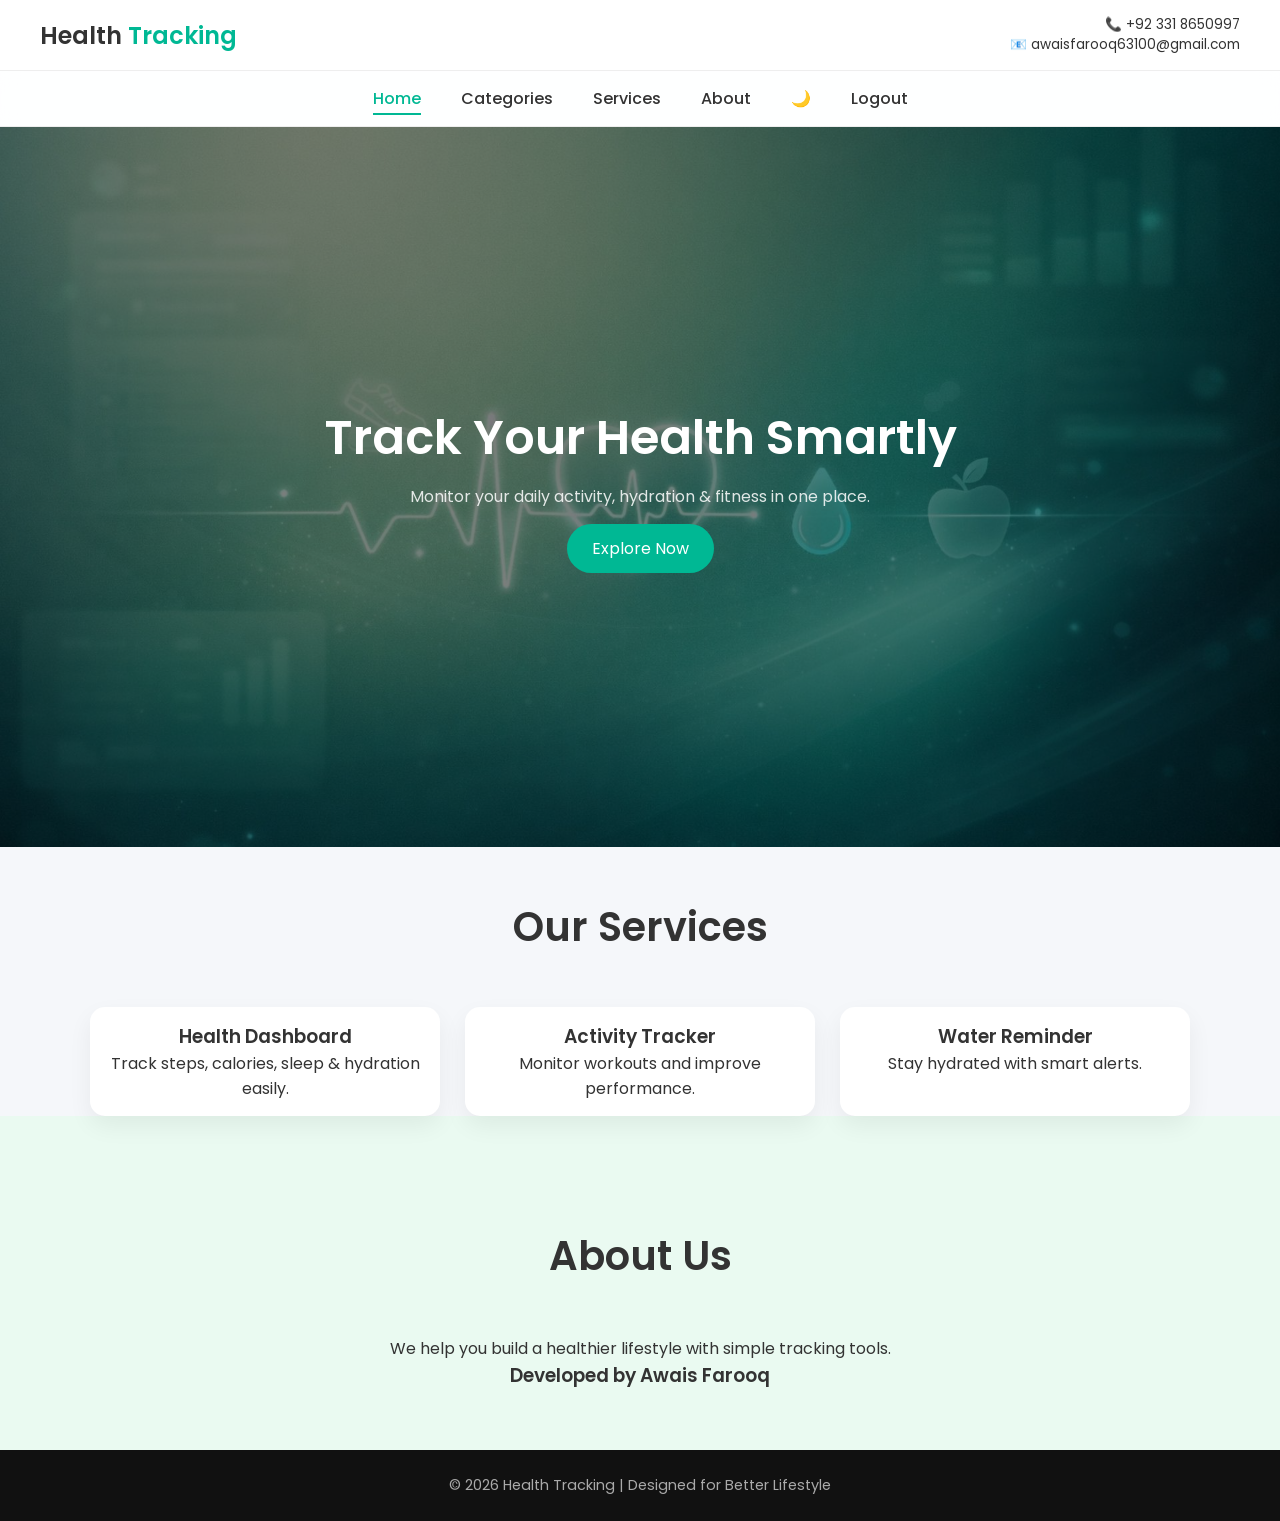
<file: index.html>
<!DOCTYPE html>

<html lang="en">
<head>
  <meta charset="UTF-8">
  <meta name="viewport" content="width=device-width, initial-scale=1.0">
  <title>Health Tracking</title>

  <link rel="stylesheet" href="css/style.css">
</head>

<body>

<!-- ✅ FIXED: Loader hidden by default -->

<div id="skeleton-loader" style="display: hidden-loader;">
  <div class="skeleton-header"></div>

  <div class="skeleton-grid">
    <div class="skeleton-box"></div>
    <div class="skeleton-box"></div>
    <div class="skeleton-box"></div>
    <div class="skeleton-box"></div>
    <div class="skeleton-box"></div>
    <div class="skeleton-box"></div>
  </div>
</div>

<header id="headtop">
  <div id="logo">
    <h2>Health <span>Tracking</span></h2>
  </div>

  <div id="address">
    <p>📞 +92 331 8650997</p>
    <p>📧 awaisfarooq63100@gmail.com</p>
  </div>
</header>

<nav id="navigation">
  <ul>
    <li><a href="index.html">Home</a></li>
    <li><a href="html/categoriges.html">Categories</a></li>
    <li><a href="html/service.html">Services</a></li>
    <li><a href="html/aboutus.html">About</a></li>
    <li><a href="#" onclick="toggleDarkMode()" id="themeIcon">🌙</a></li>
    <li><a href="html/login.html" onclick="logout()">Logout</a></li>
  </ul>
</nav>

<!-- HERO -->

<section id="home">
  <div class="hero-content">
    <h1>Track Your Health Smartly</h1>
    <p>Monitor your daily activity, hydration & fitness in one place.</p>
    <a href="html/categoriges.html" class="btn">Explore Now</a>
  </div>
</section>

<!-- SERVICES -->

<section id="shop">

  <h2 class="section-title">Our Services</h2>

  <div class="cards-grid">

<div class="card">
  <div class="card-content">
    <h3>Health Dashboard</h3>
    <p>Track steps, calories, sleep & hydration easily.</p>
  </div>
</div>

<div class="card">
  <div class="card-content">
    <h3>Activity Tracker</h3>
    <p>Monitor workouts and improve performance.</p>
  </div>
</div>

<div class="card">
  <div class="card-content">
    <h3>Water Reminder</h3>
    <p>Stay hydrated with smart alerts.</p>
  </div>
</div>

  </div>

</section>

<!-- ABOUT -->

<section id="about_us">
  <h2 class="section-title">About Us</h2>

  <p class="about-text">
    We help you build a healthier lifestyle with simple tracking tools.
  </p>

  <h3 class="developer">Developed by Awais Farooq</h3>
</section>

<!-- FOOTER -->

<footer class="footer">
  <p>© 2026 Health Tracking | Designed for Better Lifestyle</p>
</footer>

<script src="js/script.js"></script>

</body>
</html>
</file>
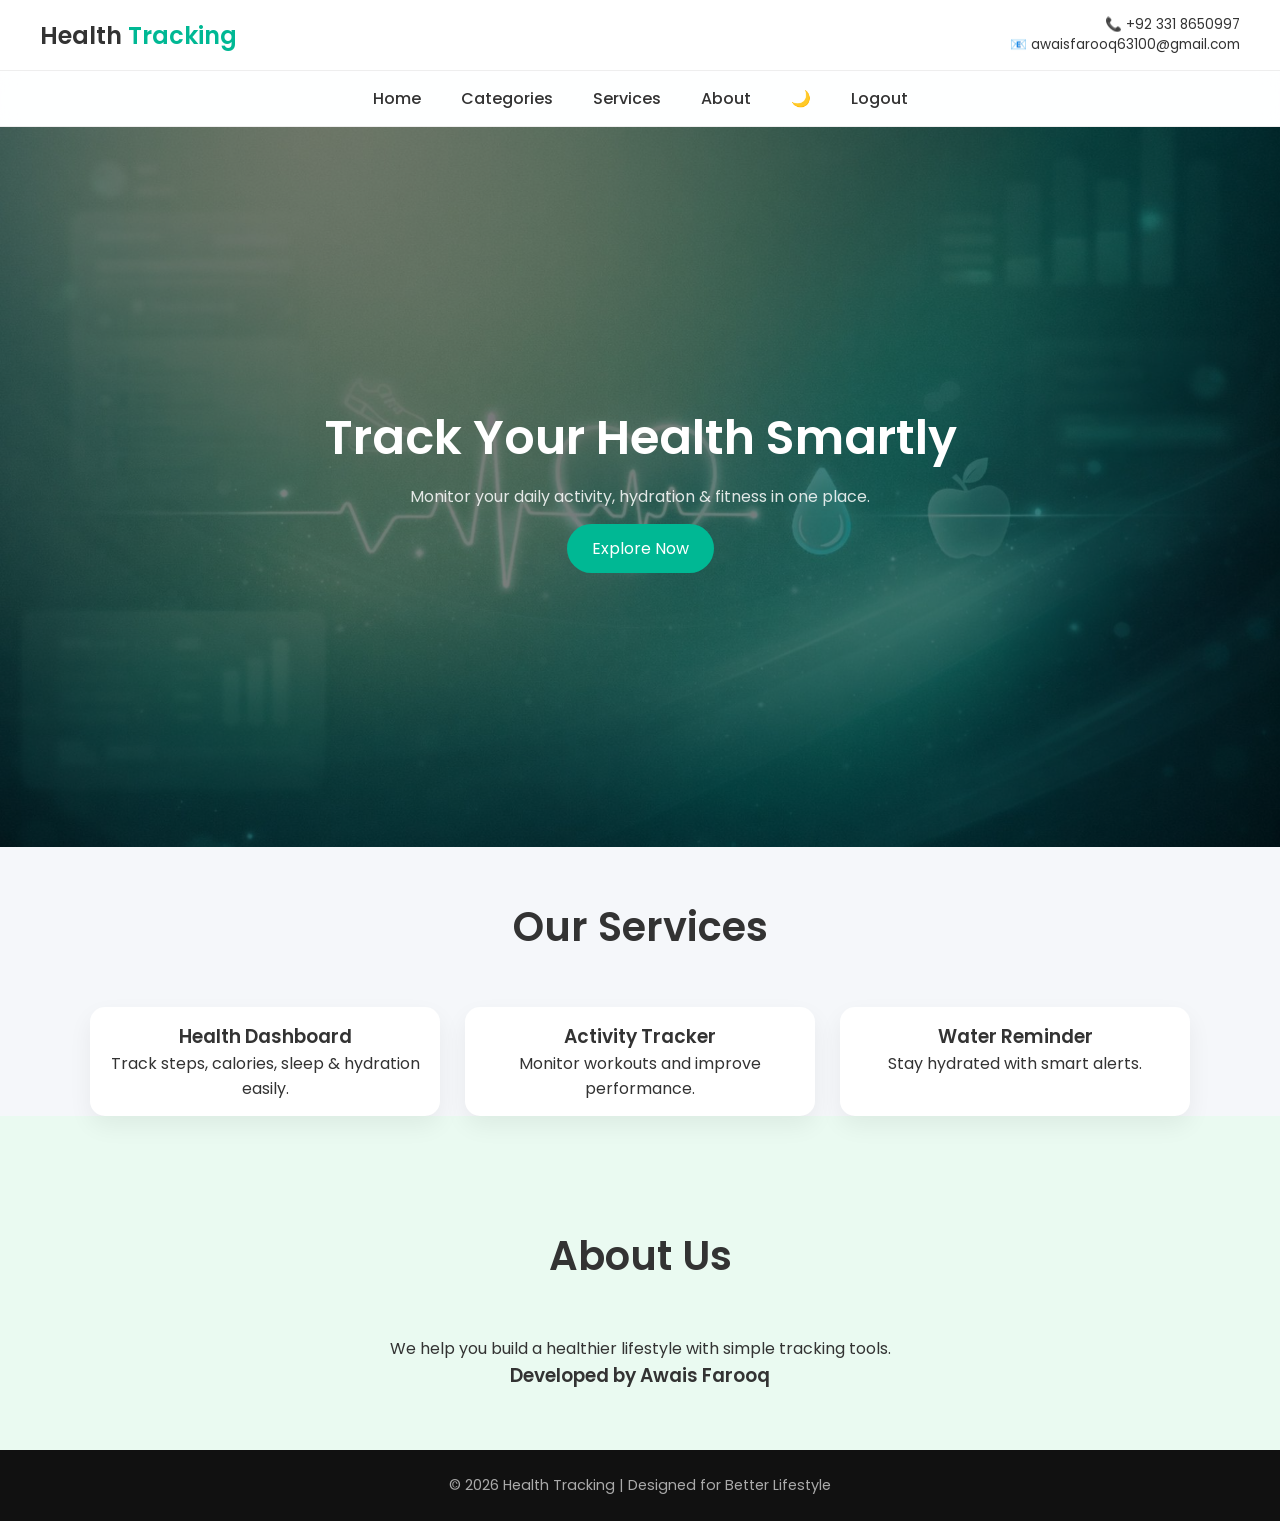
<file: health-tracking-system.html>
<!DOCTYPE html>

<html lang="en">
<head>
  <meta charset="UTF-8">
  <meta name="viewport" content="width=device-width, initial-scale=1.0">
  <title>Health Tracking</title>

  <link rel="stylesheet" href="css/style.css">
</head>

<body>

<!-- ✅ FIXED: Loader hidden by default -->

<div id="skeleton-loader" style="display: hidden-loader;">
  <div class="skeleton-header"></div>

  <div class="skeleton-grid">
    <div class="skeleton-box"></div>
    <div class="skeleton-box"></div>
    <div class="skeleton-box"></div>
    <div class="skeleton-box"></div>
    <div class="skeleton-box"></div>
    <div class="skeleton-box"></div>
  </div>
</div>

<header id="headtop">
  <div id="logo">
    <h2>Health <span>Tracking</span></h2>
  </div>

  <div id="address">
    <p>📞 +92 331 8650997</p>
    <p>📧 awaisfarooq63100@gmail.com</p>
  </div>
</header>

<nav id="navigation">
  <ul>
    <li><a href="index.html">Home</a></li>
    <li><a href="html/categoriges.html">Categories</a></li>
    <li><a href="html/service.html">Services</a></li>
    <li><a href="html/aboutus.html">About</a></li>
    <li><a href="#" onclick="toggleDarkMode()" id="themeIcon">🌙</a></li>
    <li><a href="html/login.html" onclick="logout()">Logout</a></li>
  </ul>
</nav>

<!-- HERO -->

<section id="home">
  <div class="hero-content">
    <h1>Track Your Health Smartly</h1>
    <p>Monitor your daily activity, hydration & fitness in one place.</p>
    <a href="html/categories.html" class="btn">Explore Now</a>
  </div>
</section>

<!-- SERVICES -->

<section id="shop">

  <h2 class="section-title">Our Services</h2>

  <div class="cards-grid">

<div class="card">
  <div class="card-content">
    <h3>Health Dashboard</h3>
    <p>Track steps, calories, sleep & hydration easily.</p>
  </div>
</div>

<div class="card">
  <div class="card-content">
    <h3>Activity Tracker</h3>
    <p>Monitor workouts and improve performance.</p>
  </div>
</div>

<div class="card">
  <div class="card-content">
    <h3>Water Reminder</h3>
    <p>Stay hydrated with smart alerts.</p>
  </div>
</div>

  </div>

</section>

<!-- ABOUT -->

<section id="about_us">
  <h2 class="section-title">About Us</h2>

  <p class="about-text">
    We help you build a healthier lifestyle with simple tracking tools.
  </p>

  <h3 class="developer">Developed by Awais Farooq</h3>
</section>

<!-- FOOTER -->

<footer class="footer">
  <p>© 2026 Health Tracking | Designed for Better Lifestyle</p>
</footer>

<script src="js/script.js"></script>

</body>
</html>
</file>
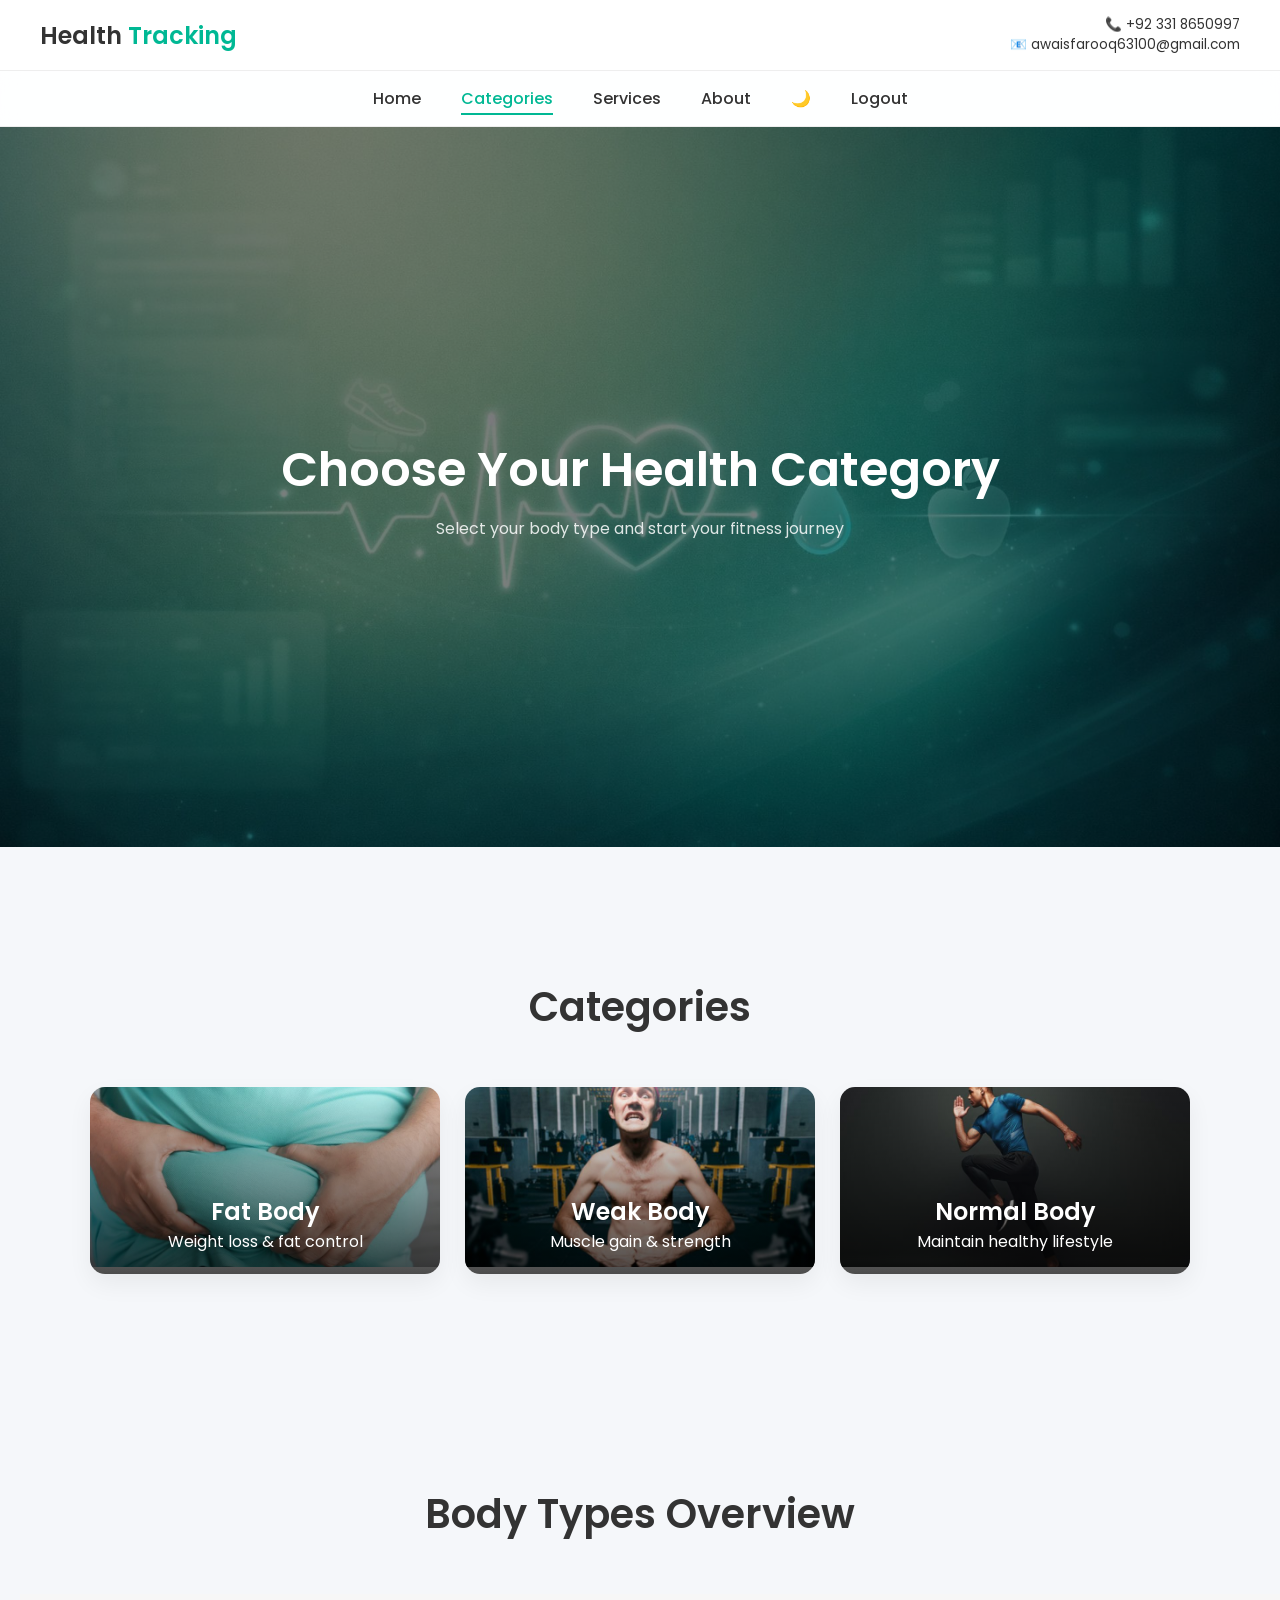
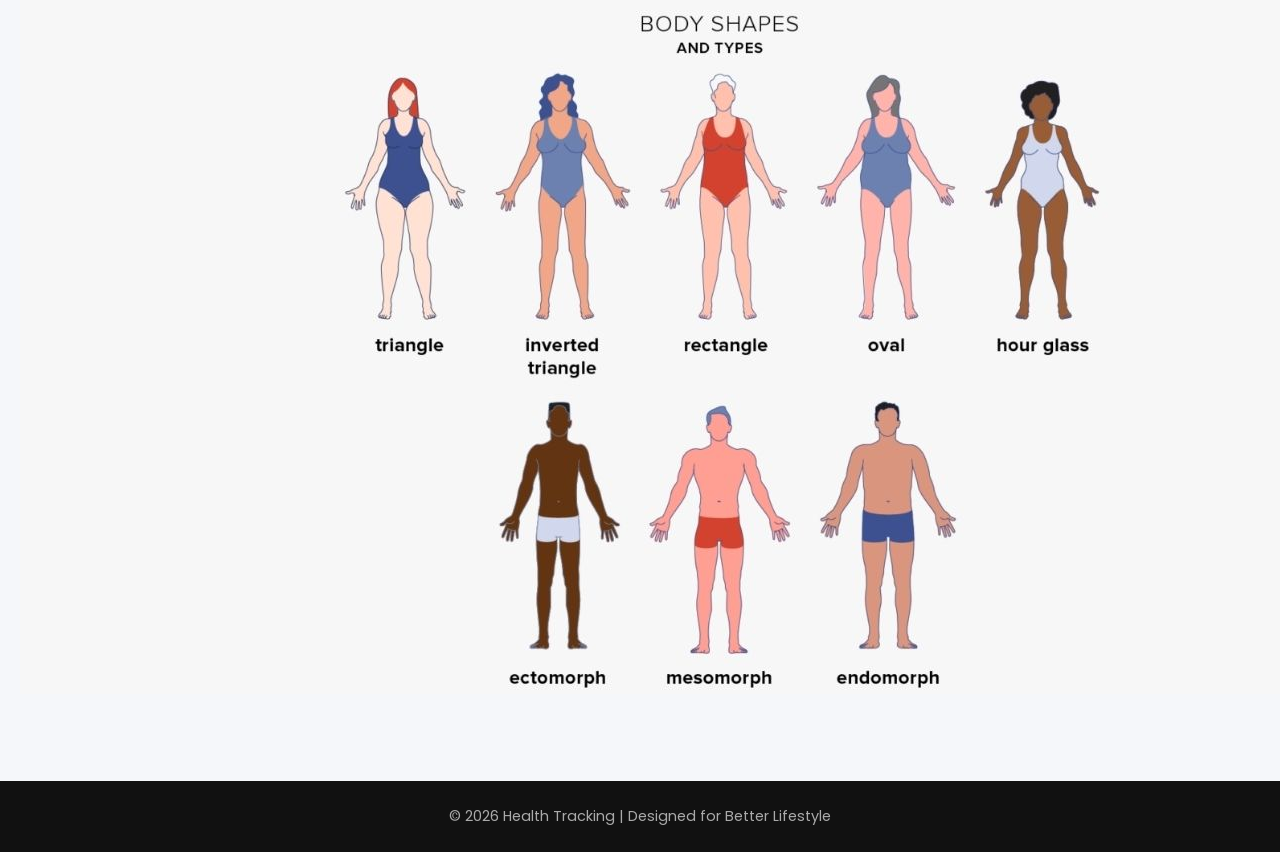
<file: html/categoriges.html>
<!DOCTYPE html>
<html lang="en">
<head>
  <meta charset="UTF-8" />
  <meta name="viewport" content="width=device-width, initial-scale=1.0"/>
  <title>Categories | Health Tracking</title>

  <link rel="stylesheet" href="../css/style.css">
</head>

<body>

<!-- HEADER LOAD (IMPORTANT) -->
<header id="headtop">
  <div id="logo">
    <h2>Health <span>Tracking</span></h2>
  </div>

  <div id="address">
    <p>📞 +92 331 8650997</p>
    <p>📧 awaisfarooq63100@gmail.com</p>
  </div>
</header>

<nav id="navigation">
  <ul>
    <li><a href="../index.html">Home</a></li>
    <li><a href="categoriges.html">Categories</a></li>
    <li><a href="service.html">Services</a></li>
    <li><a href="aboutus.html">About</a></li>
    <li><a href="#" onclick="toggleDarkMode()" id="themeIcon">🌙</a></li>
    <li><a href="login.html" onclick="logout()">Logout</a></li>
  </ul>
</nav>

<!-- HERO -->
<section id="store1">
  <div class="hero-content">
    <h1>Choose Your Health Category</h1>
    <p>Select your body type and start your fitness journey</p>
  </div>
</section>

<!-- CATEGORY -->
<section class="category-section">
  <h2 class="section-title">Categories</h2>

  <div class="cards-grid">

    <a href="fat.html" class="card">
      <img src="../pic/fat.jpg" alt="Fat Body">
      <div class="overlay">
        <h2>Fat Body</h2>
        <p>Weight loss & fat control</p>
      </div>
    </a>

    <a href="week.html" class="card">
      <img src="../pic/weak.jpg" alt="Weak Body">
      <div class="overlay">
        <h2>Weak Body</h2>
        <p>Muscle gain & strength</p>
      </div>
    </a>

    <a href="normal.html" class="card">
      <img src="../pic/normal.jpg" alt="Normal Body">
      <div class="overlay">
        <h2>Normal Body</h2>
        <p>Maintain healthy lifestyle</p>
      </div>
    </a>

  </div>
</section>

<!-- INFO -->
<section class="info-section">
  <h2 class="section-title">Body Types Overview</h2>

  <div class="info-wrapper">
    <img src="../pic/body-types.jpg" alt="Body Types">
  </div>
</section>

<!-- FOOTER -->
<footer class="footer">
  <p>© 2026 Health Tracking | Designed for Better Lifestyle</p>
</footer>

<!-- JS (IMPORTANT PATH FIX) -->
<script src="../js/script.js"></script>

</body>
</html>
</file>
<file: css/style.css>
/* ========================= */
/* SKELETON LOADER */
/* ========================= */

.hidden-loader {
  display: none !important;
}

#skeleton-loader {
  position: fixed;
  inset: 0;
  background: #f5f7fa;
  z-index: 9999;
  padding: 20px;
  opacity: 1;
  transition: opacity 0.4s ease;
}

/* shimmer animation */

@keyframes shimmer {
  0% { background-position: -500px 0; }
  100% { background-position: 500px 0; }
}

.skeleton-header {
  height: 60px;
  margin-bottom: 20px;
  border-radius: 8px;
  background: linear-gradient(90deg, #eee 25%, #ddd 37%, #eee 63%);
  background-size: 1000px 100%;
  animation: shimmer 1.5s infinite;
}

.skeleton-grid {
  display: grid;
  grid-template-columns: repeat(auto-fit, minmax(250px, 1fr));
  gap: 20px;
}

.skeleton-box {
  height: 180px;
  border-radius: 12px;
  background: linear-gradient(90deg, #eee 25%, #ddd 37%, #eee 63%);
  background-size: 1000px 100%;
  animation: shimmer 1.5s infinite;
}

/* ========================= */
/* GLOBAL RESET */
/* ========================= */

* {
  margin: 0;
  padding: 0;
  box-sizing: border-box;
}

body {
  font-family: 'Poppins', sans-serif;
  background: #f5f7fa;
  color: #333;
}

/* ========================= */
/* OFFLINE FONT */
/* ========================= */

@font-face {
  font-family: 'Poppins';
  src: url('../fonts/Poppins-Regular.ttf');
  font-weight: 400;
}

@font-face {
  font-family: 'Poppins';
  src: url('../fonts/Poppins-Medium.ttf');
  font-weight: 500;
}

@font-face {
  font-family: 'Poppins';
  src: url('../fonts/Poppins-SemiBold.ttf');
  font-weight: 600;
}


/* ========================= */
/* HEADER */
/* ========================= */

#headtop {
  display: flex;
  justify-content: space-between;
  align-items: center;
  padding: 15px 40px;
  background: white;
  border-bottom: 1px solid #eee;
}

#logo {
  display: flex;
  align-items: center;
  gap: 8px;
}

#logo img {
  height: 40px;
}

#logo span {
  color: #00b894;
}

#address {
  font-size: 0.85rem;
  text-align: right;
}

/* ========================= */
/* NAVBAR (GLOBAL CLEAN) */
/* ========================= */

#navigation {
  background: rgba(255,255,255,0.9);
  backdrop-filter: blur(10px);
  border-bottom: 1px solid #eee;
  position: sticky;
  top: 0;
  z-index: 1000;
}

#navigation ul {
  display: flex;
  justify-content: center;
  gap: 40px;
  list-style: none;
  padding: 15px;
}

#navigation a {
  text-decoration: none;
  color: #333;
  font-weight: 500;
  position: relative;
  transition: 0.3s;
}

/* Hover line */

#navigation a::after {
  content: "";
  position: absolute;
  left: 0;
  bottom: -5px;
  width: 0%;
  height: 2px;
  background: #00b894;
  transition: 0.3s;
}

#navigation a:hover {
  color: #00b894;
}

#navigation a:hover::after {
  width: 100%;
}

/* Active */

#navigation a.active {
  color: #00b894;
}

#navigation a.active::after {
  width: 100%;
}

/* ========================= */
/* HERO (GLOBAL) */
/* ========================= */

#home,
#store1 {
  height: 80vh;
  background: url('../pic/hero.jpg') center/cover no-repeat;
  display: flex;
  justify-content: center;
  align-items: center;
  position: relative;
}

#home::before,
#store1::before {
  content: "";
  position: absolute;
  inset: 0;
  background: rgba(0,0,0,0.5);
}

.hero-content {
  position: relative;
  z-index: 2;
  text-align: center;
  color: white;
}

.hero-content h1 {
  font-size: 3rem;
}

.hero-content p {
  margin-top: 10px;
  opacity: 0.85;
}

/* ========================= */
/* BUTTON */
/* ========================= */

.btn {
  display: inline-block;
  margin-top: 15px;
  padding: 12px 25px;
  background: #00b894;
  color: white;
  border-radius: 25px;
  text-decoration: none;
  transition: 0.3s;
}

.btn:hover {
  background: #019875;
}



/* ========================= */
/* SECTION TITLE */
/* ========================= */

.section-title,
#heading12 {
  text-align: center;
  font-size: 2.5rem;
  margin: 50px 0;
}

/* ========================= */
/* CARDS (GLOBAL SYSTEM) */
/* ========================= */

.cards-grid,
.services-grid {
  display: grid;
  grid-template-columns: repeat(auto-fit, minmax(260px, 1fr));
  gap: 25px;
  max-width: 1100px;
  margin: auto;
}

/* CARD */

.card,
.boxcustom,
.service-card {
  background: white;
  border-radius: 15px;
  overflow: hidden;
  cursor: pointer;
  box-shadow: 0 10px 25px rgba(0,0,0,0.06);
  transition: 0.3s;
}

.card:hover,
.boxcustom:hover,
.service-card:hover {
  transform: translateY(-10px) scale(1.02);
}
/* FIX: CARD POSITION */
.card {
  position: relative;
  display: block;
  text-decoration: none;
}

/* IMAGE */

.card img,
.boxcustom img,
.service-card img {
  width: 100%;
  height: 180px;
  object-fit: cover;
}

/* CONTENT */

.card-content,
.service-content {
  padding: 15px;
  text-align: center;
}

/* OVERLAY (CATEGORY) */

.overlay {
  position: absolute;
  inset: 0;
  background: linear-gradient(to top, rgba(0,0,0,0.7), transparent);
  display: flex;
  flex-direction: column;
  justify-content: flex-end;
  padding: 20px;
  color: white;
}

/* ========================= */
/* SERVICES SECTION */
/* ========================= */

.services-section,
.category-section,
.info-section {
  padding: 80px 20px;
  text-align: center;
}

/* ========================= */
/* ABOUT */
/* ========================= */

#about_us {
  background: #eafaf1;
  padding: 60px 20px;
  text-align: center;
}

/* ========================= */
/* LOGIN PAGE */
/* ========================= */

.login-page {
  height: 100vh;
  display: flex;
  justify-content: center;
  align-items: center;
  background: linear-gradient(135deg, #00b894, #0984e3);
}

.login-container {
  width: 350px;
  background: white;
  padding: 40px 30px;
  border-radius: 15px;
  box-shadow: 0 20px 40px rgba(0,0,0,0.1);
  text-align: center;
}

.login-logo h2 {
  margin-bottom: 10px;
}

.login-logo span {
  color: #00b894;
}

.login-title {
  margin-bottom: 20px;
  font-weight: 500;
}

.login-container input {
  width: 100%;
  padding: 12px;
  margin: 10px 0;
  border-radius: 8px;
  border: 1px solid #ddd;
}

.login-container input:focus {
  border-color: #00b894;
  outline: none;
}

.login-container .btn {
  width: 100%;
  margin-top: 10px;
}

.login-text {
  margin-top: 15px;
  font-size: 0.9rem;
}

.login-text span {
  color: #00b894;
  cursor: pointer;
  font-weight: 500;
}

#message {
  margin-top: 10px;
  font-size: 0.9rem;
}

.login-info {
  background: #eafaf1;
  border: 1px solid #00b894;
  padding: 12px;
  border-radius: 8px;
  font-size: 0.85rem;
  margin-bottom: 15px;
  text-align: left;
}

/* ========================= */
/* EXTRA SECTIONS (DESCRIPTION) */
/* ========================= */

#store2,
#store3,
#store4 {
  height: 500px;
  display: flex;
  justify-content: center;
  align-items: center;
  position: relative;
  color: white;
  font-size: 2rem;
}

#store2 { background: url('../pic/activity.jpg') center/cover no-repeat; }
#store3 { background: url('../pic/food.jpg') center/cover no-repeat; }
#store4 { background: url('../pic/water.jpg') center/cover no-repeat; }

#store2::before,
#store3::before,
#store4::before {
  content: "";
  position: absolute;
  inset: 0;
  background: rgba(0,0,0,0.4);
}

/* ========================= */
/* CONTACT FORM */
/* ========================= */

.contact-form {
  max-width: 500px;
  margin: auto;
  display: flex;
  flex-direction: column;
  gap: 15px;
}

.contact-form input,
.contact-form textarea {
  padding: 12px;
  border-radius: 8px;
  border: 1px solid #ccc;
  font-family: inherit;
}

.contact-form input:focus,
.contact-form textarea:focus {
  outline: none;
  border-color: #00b894;
}

/* ========================= */
/* BUTTON LOADER */
/* ========================= */

.btn.loading {
  opacity: 0.7;
  pointer-events: none;
  position: relative;
}

.btn.loading::after {
  content: "";
  width: 18px;
  height: 18px;
  border: 3px solid white;
  border-top: 3px solid transparent;
  border-radius: 50%;
  position: absolute;
  right: 15px;
  top: 50%;
  transform: translateY(-50%);
  animation: spin 0.8s linear infinite;
}

@keyframes spin {
  to { transform: translateY(-50%) rotate(360deg); }
}

/* ========================= */
/* FOOTER */
/* ========================= */

.footer {
  background: #111;
  color: #aaa;
  text-align: center;
  padding: 25px;
  font-size: 0.9rem;
}

/* ========================= */
/* RESPONSIVE */
/* ========================= */

@media (max-width: 768px) {
  #navigation ul {
    flex-wrap: wrap;
    gap: 20px;
  }

  .hero-content h1 {
    font-size: 2rem;
  }
}

/* ========================= */
/* DARK MODE */
/* ========================= */

body.dark {
  background: #0f172a;
  color: #e2e8f0;
}

/* HEADER + NAV */

body.dark #headtop,
body.dark #navigation {
  background: #1e293b;
  color: white;
}

/* LINKS */

body.dark #navigation a {
  color: #cbd5f5;
}

body.dark #navigation a:hover,
body.dark #navigation a.active {
  color: #00b894;
}

/* CARDS */

body.dark .card {
  background: #1e293b;
  color: white;
}

/* ABOUT */

body.dark #about_us {
  background: #0f172a;
}
</file>
